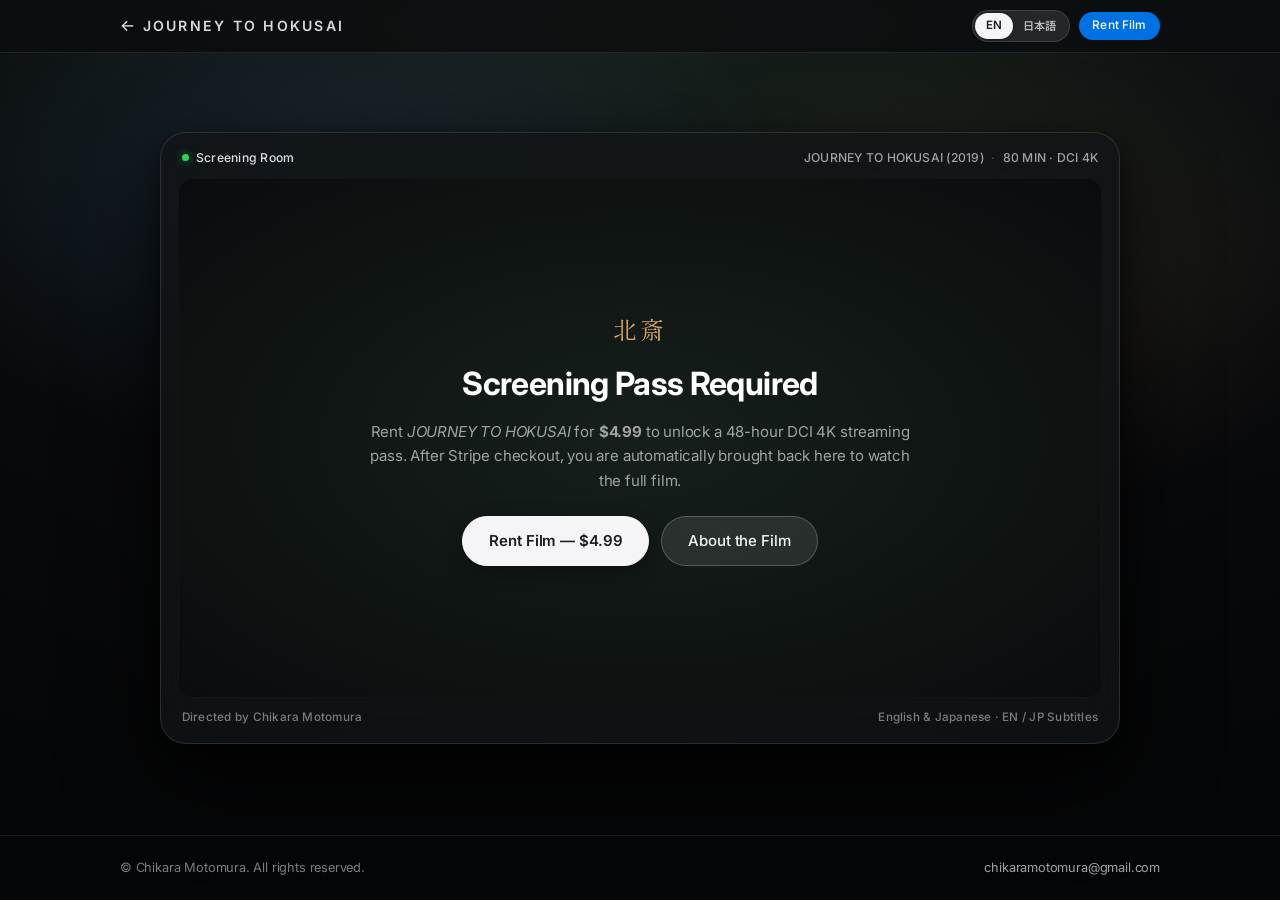
<file: watch.html>
<!doctype html>
<html lang="en">
<head>
  <meta charset="utf-8">
  <meta name="viewport" content="width=device-width, initial-scale=1, viewport-fit=cover">
  <meta name="robots" content="noindex, nofollow">
  <title>Screening Room — JOURNEY TO HOKUSAI</title>
  <link rel="icon" type="image/svg+xml" href="assets/favicon.svg">
  <meta name="theme-color" content="#090a0b">

  <link rel="preconnect" href="https://fonts.googleapis.com">
  <link rel="preconnect" href="https://fonts.gstatic.com" crossorigin>
  <link href="https://fonts.googleapis.com/css2?family=Inter:wght@300;400;500;600;700&family=Noto+Sans+JP:wght@400;500;600;700&family=Shippori+Mincho:wght@400;500;600&display=swap" rel="stylesheet">

  <link rel="stylesheet" href="styles.css?v=20261127g">
</head>
<body class="watch-room" id="watch-player-root">
  <a class="skip-link" href="#watch-screen" data-i18n="watchRoom.skip">Skip to player</a>

  <!-- Frosted Glass Screening Room Bar -->
  <nav class="site-nav" aria-label="Screening room navigation">
    <div class="site-nav-inner">
      <a class="site-nav-brand" href="./" data-i18n-aria="watchRoom.backAria">
        <span aria-hidden="true">&larr;</span>
        <span class="brand-roman">Journey to Hokusai</span>
      </a>

      <div class="site-nav-controls">
        <div class="lang-switch" role="group" aria-label="Language">
          <button type="button" class="lang-btn is-active" data-set-lang="en" aria-pressed="true" lang="en">EN</button>
          <button type="button" class="lang-btn" data-set-lang="ja" aria-pressed="false" lang="ja">日本語</button>
        </div>
        <a class="nav-watch-pill" href="./#watch" id="watch-nav-upgrade" data-i18n="watchRoom.options">Rent Film</a>
      </div>
    </div>
  </nav>

  <main class="watch-main" id="watch-screen">
    <div class="hero-ambient" aria-hidden="true"></div>

    <div class="watch-stage">
      <div class="cinema-frame" role="region" aria-label="JOURNEY TO HOKUSAI full film player" data-i18n-aria="watchRoom.vfAria">
        <div class="cinema-bar cinema-bar--top">
          <div class="cinema-meta">
            <span class="cinema-live-dot" aria-hidden="true"></span>
            <span id="watch-hud-mode" data-i18n="watchRoom.modeDefault">Screening Room</span>
          </div>
          <div class="cinema-meta cinema-meta--dim">
            <span class="watch-hide-xs">JOURNEY TO HOKUSAI (2019)</span>
            <span class="cinema-sep watch-hide-xs" aria-hidden="true">&middot;</span>
            <span>80 MIN &middot; DCI 4K</span>
          </div>
        </div>

        <div class="cinema-screen" id="watch-cinema-screen">
          <video
            id="film-video"
            controls
            playsinline
            preload="metadata"
            controlslist="nodownload"
            poster="assets/trailer-poster.jpg"
            hidden
          ></video>

          <div class="watch-gate-message" id="watch-gate">
            <span class="watch-gate-seal" lang="ja" aria-hidden="true">北斎</span>
            <h1 class="watch-gate-title" id="watch-gate-title" data-i18n="watchRoom.gateTitle">Screening Pass Required</h1>
            <p class="watch-gate-copy" id="watch-gate-copy" data-i18n-html="watchRoom.gateCopy">
              Rent <em>JOURNEY TO HOKUSAI</em> for <strong>$4.99</strong> to unlock a 48-hour DCI 4K streaming pass. After Stripe checkout, you are automatically brought back here to watch the full film.
            </p>
            <div class="watch-gate-actions">
              <a class="btn btn--hero-primary" id="watch-gate-rent" href="./#watch" rel="noopener" data-i18n="watchRoom.gateRentCta">Rent Film — $4.99</a>
              <a class="btn btn--hero-secondary" href="./" data-i18n="watchRoom.backHome">About the Film</a>
            </div>
          </div>
        </div>

        <div class="cinema-bar cinema-bar--bottom" aria-hidden="true">
          <span data-i18n="watchRoom.hudDir">Directed by Chikara Motomura</span>
          <span data-i18n="watchRoom.hudAudio">English &amp; Japanese · EN / JP Subtitles</span>
        </div>
      </div>

      <!-- Post-purchase rental status bar -->
      <div class="watch-controls-bar" id="watch-controls-bar" hidden>
        <div class="sub-toggle" id="film-edition-toggle" role="group" aria-label="Film subtitle edition" data-i18n-aria="watchRoom.subGroupAria" hidden>
          <button type="button" class="sub-btn is-active" data-film-ver="en" aria-pressed="true" data-i18n="trailer.subEn">EN Subtitles</button>
          <button type="button" class="sub-btn" data-film-ver="ja" aria-pressed="false" data-i18n="trailer.subJa">日本語字幕</button>
        </div>
        <p class="watch-expiry" id="watch-expiry"></p>
      </div>
    </div>
  </main>

  <footer class="watch-footer" aria-label="Footer">
    <div class="watch-footer-inner">
      <span data-i18n="footer.rights">&copy; Chikara Motomura. All rights reserved.</span>
      <a href="mailto:chikaramotomura@gmail.com" data-site-email="text">chikaramotomura@gmail.com</a>
    </div>
  </footer>

  <script src="config.js?v=20261127g"></script>
  <script src="site.js?v=20261127g"></script>
</body>
</html>
</file>
<file: styles.css>
/* ==========================================================================
   JOURNEY TO HOKUSAI
   Apple Modern Design System · Responsive · Accessible · Bilingual (EN / 日本語)
   ========================================================================== */

:root {
  /* Apple Modern Palette + Hokusai Indigo Accents */
  --cinema-bg: #08090a;
  --cinema-elevated: #121416;
  --cinema-glass: rgba(22, 24, 27, 0.72);
  --cinema-border: rgba(255, 255, 255, 0.12);
  --cinema-border-strong: rgba(255, 255, 255, 0.22);

  --canvas: #f5f5f7;
  --surface: #ffffff;
  --surface-subtle: #fbfbfd;

  --ink: #1d1d1f;
  --ink-secondary: #515154;
  --ink-muted: #6e6e73;
  --ink-soft: #86868b;

  --hero-text: #f5f5f7;
  --hero-muted: #a1a1a6;
  --hero-dim: #7c7c82;

  --kyoto-pine: #1f3a5f; /* Hokusai Prussian blue (bero-ai) */
  --kyoto-pine-light: #2f5a8a;
  --kyoto-sage-tint: rgba(31, 58, 95, 0.08);
  --kyoto-lantern: #d4a564;

  --apple-blue: #0071e3;
  --apple-blue-hover: #0077ed;

  --hairline: rgba(0, 0, 0, 0.08);
  --hairline-strong: rgba(0, 0, 0, 0.14);

  --shadow-card: 0 10px 34px rgba(0, 0, 0, 0.045), 0 1px 3px rgba(0, 0, 0, 0.03);
  --shadow-card-hover: 0 20px 48px rgba(0, 0, 0, 0.085), 0 2px 6px rgba(0, 0, 0, 0.04);
  --shadow-cinema: 0 34px 90px rgba(0, 0, 0, 0.72), 0 8px 24px rgba(0, 0, 0, 0.45);

  --radius-xl: 26px;
  --radius-lg: 20px;
  --radius-md: 14px;
  --radius-pill: 980px;

  --font-sans: -apple-system, BlinkMacSystemFont, "SF Pro Display", "SF Pro Text", "Inter", "Hiragino Kaku Gothic ProN", "Noto Sans JP", "Helvetica Neue", Arial, sans-serif;
  --font-ja-sans: "Hiragino Kaku Gothic ProN", "Noto Sans JP", "Yu Gothic", -apple-system, BlinkMacSystemFont, sans-serif;
  --font-mincho: "Shippori Mincho", "Hiragino Mincho ProN", "Yu Mincho", Georgia, serif;

  --max-wide: 1080px;
  --max-reading: 820px;
}

*,
*::before,
*::after {
  box-sizing: border-box;
}

html {
  font-size: 16px;
  scroll-behavior: smooth;
  -webkit-text-size-adjust: 100%;
  background-color: var(--canvas);
  color: var(--ink);
}

@media (prefers-reduced-motion: reduce) {
  html {
    scroll-behavior: auto;
  }
  *,
  *::before,
  *::after {
    animation-duration: 0.001ms !important;
    animation-iteration-count: 1 !important;
    transition-duration: 0.001ms !important;
  }
}

body {
  margin: 0;
  font-family: var(--font-sans);
  font-weight: 400;
  line-height: 1.62;
  letter-spacing: -0.011em;
  color: var(--ink);
  background-color: var(--canvas);
  overflow-x: clip;
  text-rendering: optimizeLegibility;
  -webkit-font-smoothing: antialiased;
  -moz-osx-font-smoothing: grayscale;
}

html[lang="ja"] body {
  font-family: var(--font-ja-sans);
  line-height: 1.82;
  letter-spacing: 0.01em;
}

img,
iframe,
video {
  display: block;
  max-width: 100%;
}

[hidden] {
  display: none !important;
}

a {
  color: inherit;
  text-underline-offset: 0.2em;
  text-decoration-thickness: 1px;
}

.nowrap {
  white-space: nowrap;
}

.sr-only {
  position: absolute;
  width: 1px;
  height: 1px;
  padding: 0;
  margin: -1px;
  overflow: hidden;
  clip: rect(0, 0, 0, 0);
  white-space: nowrap;
  border: 0;
}

/* Focus rings */
:focus-visible {
  outline: 2px solid var(--apple-blue);
  outline-offset: 3px;
}

.site-nav :focus-visible,
.hero :focus-visible,
.watch-room :focus-visible,
.lightbox :focus-visible {
  outline: 2px solid #ffffff;
  outline-offset: 3px;
}

/* Skip link */
.skip-link {
  position: absolute;
  top: -120px;
  left: 1rem;
  z-index: 1000;
  padding: 0.6rem 1.15rem;
  background: var(--surface);
  color: var(--ink);
  border-radius: var(--radius-pill);
  font-weight: 600;
  font-size: 0.88rem;
  text-decoration: none;
  box-shadow: 0 8px 24px rgba(0, 0, 0, 0.28);
}

.skip-link:focus {
  top: 0.75rem;
}

/* ==========================================================================
   GLOBAL FROSTED-GLASS APPLE NAVIGATION BAR
   ========================================================================== */

.site-nav {
  position: sticky;
  top: 0;
  z-index: 200;
  background-color: rgba(12, 13, 15, 0.78);
  backdrop-filter: saturate(180%) blur(22px);
  -webkit-backdrop-filter: saturate(180%) blur(22px);
  border-bottom: 1px solid rgba(255, 255, 255, 0.09);
  color: var(--hero-text);
}

.site-nav-inner {
  position: relative;
  max-width: var(--max-wide);
  margin: 0 auto;
  min-height: 52px;
  padding: 0.4rem 1.25rem;
  display: flex;
  align-items: center;
  justify-content: space-between;
  gap: 0.85rem;
}

.site-nav-brand {
  display: inline-flex;
  align-items: baseline;
  gap: 0.48rem;
  text-decoration: none;
  color: var(--hero-text);
  white-space: nowrap;
}

.brand-kanji {
  font-family: var(--font-mincho);
  font-weight: 600;
  font-size: 1.04rem;
  letter-spacing: 0.06em;
  color: #ffffff;
}

.brand-roman {
  font-family: var(--font-sans);
  font-weight: 600;
  font-size: 0.88rem;
  letter-spacing: 0.16em;
  text-transform: uppercase;
  color: rgba(245, 245, 247, 0.88);
}

.site-nav-links {
  display: none;
}

/* Desktop inline links */
@media (min-width: 920px) {
  .site-nav-links {
    display: flex;
    align-items: center;
    gap: 1.45rem;
  }

  .site-nav-links a {
    font-size: 0.78rem;
    font-weight: 400;
    letter-spacing: 0.01em;
    color: rgba(245, 245, 247, 0.76);
    text-decoration: none;
    transition: color 160ms ease;
    white-space: nowrap;
  }

  .site-nav-links a:hover {
    color: #ffffff;
  }

  .menu-toggle {
    display: none !important;
  }
}

/* Mobile glass dropdown */
@media (max-width: 919px) {
  .site-nav.is-open .site-nav-links {
    position: absolute;
    top: 100%;
    left: 0;
    right: 0;
    display: flex;
    flex-direction: column;
    padding: 0.65rem 1.35rem 1.15rem;
    background: rgba(14, 15, 18, 0.96);
    backdrop-filter: saturate(180%) blur(24px);
    -webkit-backdrop-filter: saturate(180%) blur(24px);
    border-bottom: 1px solid rgba(255, 255, 255, 0.14);
    box-shadow: 0 20px 44px rgba(0, 0, 0, 0.5);
  }

  .site-nav-links a {
    padding: 0.72rem 0;
    font-size: 0.92rem;
    font-weight: 500;
    color: rgba(245, 245, 247, 0.86);
    text-decoration: none;
    border-bottom: 1px solid rgba(255, 255, 255, 0.07);
  }

  .site-nav-links a:last-child {
    border-bottom: 0;
  }
}

.site-nav-controls {
  display: flex;
  align-items: center;
  gap: 0.55rem;
}

/* Apple Segmented Language Pill Switcher */
.lang-switch {
  display: inline-flex;
  align-items: center;
  padding: 2px;
  border-radius: var(--radius-pill);
  background: rgba(255, 255, 255, 0.1);
  border: 1px solid rgba(255, 255, 255, 0.12);
}

.lang-btn {
  appearance: none;
  border: 0;
  background: transparent;
  color: rgba(245, 245, 247, 0.72);
  font-family: var(--font-sans);
  font-weight: 600;
  font-size: 0.72rem;
  letter-spacing: 0.04em;
  line-height: 1;
  min-height: 26px;
  padding: 0.28rem 0.65rem;
  border-radius: var(--radius-pill);
  cursor: pointer;
  transition: background-color 160ms ease, color 160ms ease, box-shadow 160ms ease;
}

.lang-btn[lang="ja"] {
  font-family: var(--font-ja-sans);
  font-size: 0.7rem;
  letter-spacing: 0.01em;
}

.lang-btn:hover:not(.is-active) {
  color: #ffffff;
}

.lang-btn.is-active {
  background: #f5f5f7;
  color: #1d1d1f;
  box-shadow: 0 1px 4px rgba(0, 0, 0, 0.28);
}

.nav-watch-pill {
  display: none;
  align-items: center;
  justify-content: center;
  min-height: 28px;
  padding: 0.28rem 0.85rem;
  border-radius: var(--radius-pill);
  background: var(--apple-blue);
  color: #ffffff;
  font-size: 0.74rem;
  font-weight: 500;
  letter-spacing: 0.01em;
  text-decoration: none;
  white-space: nowrap;
  transition: background-color 150ms ease, transform 150ms ease;
}

.nav-watch-pill:hover {
  background: var(--apple-blue-hover);
}

@media (min-width: 560px) {
  .nav-watch-pill {
    display: inline-flex;
  }
}

.menu-toggle {
  appearance: none;
  background: rgba(255, 255, 255, 0.1);
  color: #f5f5f7;
  border: 1px solid rgba(255, 255, 255, 0.14);
  border-radius: var(--radius-pill);
  font-family: inherit;
  font-weight: 500;
  font-size: 0.75rem;
  min-height: 30px;
  padding: 0.28rem 0.78rem;
  cursor: pointer;
  transition: background-color 150ms ease;
}

.menu-toggle:hover {
  background: rgba(255, 255, 255, 0.18);
}

/* ==========================================================================
   1. APPLE TV+ DARK CINEMA HERO & TRAILER STAGE
   ========================================================================== */

.hero {
  position: relative;
  background: radial-gradient(120% 90% at 50% 0%, #17211c 0%, #0b0d0e 52%, #070809 100%);
  color: var(--hero-text);
  padding: 3.4rem 1.25rem 4.5rem;
  overflow: hidden;
  isolation: isolate;
}

.hero-ambient {
  position: absolute;
  inset: 0;
  z-index: -1;
  pointer-events: none;
  background:
    radial-gradient(640px 380px at 26% 18%, rgba(47, 90, 138, 0.22), transparent 70%),
    radial-gradient(560px 340px at 76% 28%, rgba(212, 165, 100, 0.11), transparent 72%);
}

.hero-inner {
  max-width: var(--max-wide);
  margin: 0 auto;
}

.hero-header {
  max-width: 780px;
  margin: 0 auto 2.6rem;
  text-align: center;
}

.laurel-pill {
  display: inline-flex;
  align-items: center;
  gap: 0.5rem;
  padding: 0.36rem 0.95rem;
  margin-bottom: 1.4rem;
  border-radius: var(--radius-pill);
  background: rgba(255, 255, 255, 0.07);
  border: 1px solid rgba(255, 255, 255, 0.14);
  font-size: 0.74rem;
  font-weight: 500;
  letter-spacing: 0.06em;
  text-transform: uppercase;
  color: rgba(245, 245, 247, 0.88);
}

html[lang="ja"] .laurel-pill {
  letter-spacing: 0.04em;
  font-size: 0.73rem;
}

.laurel-dot {
  width: 6px;
  height: 6px;
  border-radius: 50%;
  background: var(--kyoto-lantern);
  box-shadow: 0 0 10px rgba(212, 165, 100, 0.75);
}

.hero-title {
  margin: 0;
  display: flex;
  flex-wrap: wrap;
  align-items: baseline;
  justify-content: center;
  gap: 0.32em 0.45em;
  line-height: 1.04;
}

.hero-title-kanji {
  font-family: var(--font-mincho);
  font-weight: 500;
  font-size: clamp(2.55rem, 6.6vw, 4.35rem);
  letter-spacing: 0.06em;
  color: #ffffff;
}

.hero-title-roman {
  font-family: var(--font-sans);
  font-weight: 300;
  font-size: clamp(2.55rem, 6.8vw, 4.5rem);
  letter-spacing: 0.12em;
  text-transform: uppercase;
  color: #ffffff;
}

.hero-subtitle {
  margin: 0.65rem 0 0;
  font-family: var(--font-sans);
  font-weight: 300;
  font-style: italic;
  font-size: clamp(1.05rem, 2.3vw, 1.38rem);
  letter-spacing: 0.08em;
  text-transform: uppercase;
  color: rgba(245, 245, 247, 0.86);
}

html[lang="ja"] .hero-subtitle {
  font-family: var(--font-mincho);
  font-style: normal;
  font-weight: 500;
  letter-spacing: 0.14em;
  font-size: clamp(1rem, 2.1vw, 1.26rem);
}

.hero-byline {
  margin: 0.95rem 0 0.35rem;
  font-size: 1.02rem;
  font-weight: 400;
  color: rgba(245, 245, 247, 0.9);
}

.hero-facts {
  margin: 0;
  font-size: 0.82rem;
  font-weight: 400;
  letter-spacing: 0.03em;
  color: var(--hero-muted);
}

.hero-actions {
  margin-top: 1.75rem;
  display: flex;
  flex-wrap: wrap;
  align-items: center;
  justify-content: center;
  gap: 0.75rem;
}

/* ==========================================================================
   APPLE MODERN PILL & CARD BUTTONS
   ========================================================================== */

.btn {
  display: inline-flex;
  align-items: center;
  justify-content: center;
  gap: 0.45rem;
  min-height: 46px;
  padding: 0.72rem 1.6rem;
  border-radius: var(--radius-pill);
  font-family: inherit;
  font-weight: 500;
  font-size: 0.94rem;
  letter-spacing: -0.005em;
  text-align: center;
  text-decoration: none;
  border: 1px solid transparent;
  cursor: pointer;
  transition:
    background-color 180ms cubic-bezier(0.25, 0.1, 0.25, 1),
    color 180ms cubic-bezier(0.25, 0.1, 0.25, 1),
    border-color 180ms ease,
    transform 180ms ease,
    box-shadow 180ms ease;
}

.btn:active:not(:disabled):not(.is-disabled) {
  transform: scale(0.985);
}

.btn--hero-primary {
  background: #f5f5f7;
  color: #1d1d1f;
  border-color: #f5f5f7;
  font-weight: 600;
  box-shadow: 0 6px 20px rgba(0, 0, 0, 0.28);
}

.btn--hero-primary:hover {
  background: #ffffff;
  border-color: #ffffff;
  box-shadow: 0 10px 28px rgba(255, 255, 255, 0.14);
}

.btn--hero-secondary {
  background: rgba(255, 255, 255, 0.1);
  color: #f5f5f7;
  border-color: rgba(255, 255, 255, 0.22);
  backdrop-filter: blur(12px);
  -webkit-backdrop-filter: blur(12px);
}

.btn--hero-secondary:hover {
  background: rgba(255, 255, 255, 0.18);
  border-color: rgba(255, 255, 255, 0.38);
}

.btn--ticket {
  width: 100%;
  background: var(--ink);
  color: #ffffff;
  border-color: var(--ink);
  font-weight: 600;
  min-height: 50px;
}

.btn--ticket:hover:not(:disabled):not([aria-disabled="true"]) {
  background: #000000;
  box-shadow: 0 8px 22px rgba(0, 0, 0, 0.18);
}

.btn--ticket-featured {
  width: 100%;
  background: #ffffff;
  color: #1d1d1f;
  border-color: #ffffff;
  font-weight: 600;
  min-height: 50px;
}

.btn--ticket-featured:hover:not(:disabled):not([aria-disabled="true"]) {
  background: #f5f5f7;
  box-shadow: 0 8px 24px rgba(0, 0, 0, 0.3);
}

/* Clean Apple Ready-for-Stripe Disabled State */
.btn:disabled,
.btn[aria-disabled="true"],
.btn.is-disabled {
  cursor: not-allowed;
  pointer-events: none;
  box-shadow: none;
}

.ticket-card:not(.ticket-card--featured) .btn.is-disabled {
  background: #ebebf0;
  color: #6e6e73;
  border-color: rgba(0, 0, 0, 0.06);
}

.ticket-card--featured .btn.is-disabled {
  background: rgba(255, 255, 255, 0.14);
  color: rgba(245, 245, 247, 0.72);
  border-color: rgba(255, 255, 255, 0.14);
}

/* ==========================================================================
   APPLE CINEMA TRAILER PLAYER FRAME
   ========================================================================== */

.trailer-stage {
  max-width: 960px;
  margin: 0 auto;
  scroll-margin-top: 68px;
}

.cinema-frame {
  position: relative;
  border-radius: var(--radius-xl);
  background: rgba(18, 20, 22, 0.82);
  border: 1px solid var(--cinema-border);
  padding: 0.75rem;
  box-shadow: var(--shadow-cinema);
  backdrop-filter: blur(20px);
  -webkit-backdrop-filter: blur(20px);
}

@media (min-width: 680px) {
  .cinema-frame {
    padding: 0.95rem 1.05rem;
  }
}

.cinema-bar {
  display: flex;
  flex-wrap: wrap;
  align-items: center;
  justify-content: space-between;
  gap: 0.55rem;
  padding: 0 0.25rem;
  font-size: 0.76rem;
  font-weight: 500;
  letter-spacing: 0.02em;
  color: var(--hero-muted);
}

.cinema-bar--top {
  margin-bottom: 0.65rem;
}

.cinema-bar--bottom {
  margin-top: 0.65rem;
  font-size: 0.73rem;
  color: var(--hero-dim);
}

.cinema-meta {
  display: inline-flex;
  align-items: center;
  gap: 0.45rem;
  color: rgba(245, 245, 247, 0.9);
}

.cinema-meta--dim {
  color: var(--hero-muted);
}

.cinema-live-dot {
  width: 7px;
  height: 7px;
  border-radius: 50%;
  background: #30d158;
  box-shadow: 0 0 8px rgba(48, 209, 88, 0.6);
}

.cinema-sep {
  opacity: 0.45;
}

/* Subtitle Version Segmented Pill */
.sub-toggle {
  display: inline-flex;
  align-items: center;
  padding: 2px;
  border-radius: var(--radius-pill);
  background: rgba(255, 255, 255, 0.08);
  border: 1px solid rgba(255, 255, 255, 0.12);
}

.sub-btn {
  appearance: none;
  border: 0;
  background: transparent;
  color: rgba(245, 245, 247, 0.68);
  font-family: inherit;
  font-size: 0.71rem;
  font-weight: 500;
  padding: 0.26rem 0.68rem;
  border-radius: var(--radius-pill);
  cursor: pointer;
  transition: background-color 150ms ease, color 150ms ease;
}

.sub-btn:hover:not(.is-active) {
  color: #ffffff;
}

.sub-btn.is-active {
  background: rgba(255, 255, 255, 0.2);
  color: #ffffff;
  font-weight: 600;
}

.cinema-screen {
  position: relative;
  width: 100%;
  aspect-ratio: 16 / 9;
  border-radius: 16px;
  background: #000000;
  overflow: hidden;
  border: 1px solid rgba(255, 255, 255, 0.08);
}

.cinema-screen video,
.cinema-screen iframe {
  position: absolute;
  inset: 0;
  width: 100%;
  height: 100%;
  border: 0;
  background: #000000;
  object-fit: contain;
}

.cinema-play-overlay {
  position: absolute;
  inset: 0;
  z-index: 2;
  width: 100%;
  height: 100%;
  appearance: none;
  border: 0;
  padding: 0;
  background: linear-gradient(180deg, rgba(0, 0, 0, 0.08) 0%, rgba(0, 0, 0, 0.38) 100%);
  display: flex;
  align-items: center;
  justify-content: center;
  cursor: pointer;
  transition: background-color 200ms ease;
}

.cinema-play-overlay[hidden] {
  display: none !important;
}

.cinema-play-pill {
  display: inline-flex;
  align-items: center;
  gap: 0.65rem;
  padding: 0.85rem 1.65rem;
  border-radius: var(--radius-pill);
  background: rgba(24, 25, 28, 0.72);
  backdrop-filter: saturate(180%) blur(24px);
  -webkit-backdrop-filter: saturate(180%) blur(24px);
  border: 1px solid rgba(255, 255, 255, 0.28);
  color: #ffffff;
  font-family: inherit;
  font-weight: 600;
  font-size: 0.95rem;
  letter-spacing: 0.01em;
  box-shadow: 0 14px 38px rgba(0, 0, 0, 0.48);
  transition: transform 200ms cubic-bezier(0.25, 0.1, 0.25, 1), background-color 200ms ease;
}

.cinema-play-overlay:hover .cinema-play-pill {
  transform: scale(1.04);
  background: rgba(255, 255, 255, 0.94);
  color: #1d1d1f;
}

.cinema-play-icon {
  width: 0;
  height: 0;
  border-style: solid;
  border-width: 6px 0 6px 11px;
  border-color: transparent transparent transparent currentColor;
  margin-left: 2px;
}

/* ==========================================================================
   MAIN APPLE EDITORIAL LAYOUT & SECTION HEADERS
   ========================================================================== */

.page-main {
  max-width: var(--max-wide);
  margin: 0 auto;
  padding: 0 1.25rem 2rem;
}

.section {
  padding: 4.75rem 0;
  border-bottom: 1px solid var(--hairline);
  scroll-margin-top: 58px;
}

.section:last-of-type {
  border-bottom: 0;
}

.section-intro {
  max-width: 700px;
  margin-bottom: 2.4rem;
}

.section-eyebrow {
  margin: 0 0 0.5rem;
  font-size: 0.78rem;
  font-weight: 600;
  letter-spacing: 0.08em;
  text-transform: uppercase;
  color: var(--kyoto-pine);
}

.section-title {
  margin: 0;
  font-weight: 700;
  font-size: clamp(1.95rem, 4.2vw, 2.85rem);
  line-height: 1.1;
  letter-spacing: -0.028em;
  color: var(--ink);
  text-wrap: balance;
}

html[lang="ja"] .section-title {
  font-size: clamp(1.65rem, 3.6vw, 2.35rem);
  line-height: 1.28;
  letter-spacing: -0.01em;
}

.section-lead {
  margin: 0.85rem 0 0;
  font-size: 1.1rem;
  line-height: 1.55;
  color: var(--ink-muted);
  text-wrap: pretty;
}

/* ==========================================================================
   2. WATCH — RENT FILM ($4.99) APPLE BENTO PASS
   ========================================================================== */

.tickets-grid {
  display: grid;
  grid-template-columns: 1fr;
  gap: 1.35rem;
}

@media (min-width: 760px) {
  .tickets-grid:not(.tickets-grid--single) {
    grid-template-columns: repeat(2, minmax(0, 1fr));
    gap: 1.6rem;
  }
}

.ticket-card {
  display: flex;
  flex-direction: column;
  justify-content: space-between;
  padding: 2rem 1.85rem;
  border-radius: var(--radius-xl);
  background: var(--surface);
  border: 1px solid var(--hairline);
  box-shadow: var(--shadow-card);
  transition: transform 220ms ease, box-shadow 220ms ease;
}

.ticket-card:hover {
  transform: translateY(-2px);
  box-shadow: var(--shadow-card-hover);
}

/* Featured Cinema Rental Pass (Dark Obsidian + Kyoto Pine Glow) */
.ticket-card--featured {
  background: linear-gradient(160deg, #17211c 0%, #101214 55%, #0c0d0f 100%);
  color: #f5f5f7;
  border-color: rgba(255, 255, 255, 0.12);
  box-shadow: 0 20px 50px rgba(0, 0, 0, 0.18);
}

.ticket-card--featured:hover {
  box-shadow: 0 26px 60px rgba(0, 0, 0, 0.24);
}

@media (min-width: 820px) {
  .ticket-card--single {
    display: grid;
    grid-template-columns: minmax(0, 1.55fr) minmax(260px, 0.85fr);
    gap: 2.5rem;
    align-items: center;
    padding: 2.35rem 2.5rem;
  }

  .ticket-card--single .ticket-features {
    display: grid;
    grid-template-columns: repeat(2, minmax(0, 1fr));
    gap: 0.75rem 1.4rem;
    margin-bottom: 0;
  }

  .ticket-card--single .ticket-action {
    margin-top: 0;
    padding-left: 2.35rem;
    border-left: 1px solid rgba(255, 255, 255, 0.12);
  }
}

.ticket-badge-row {
  margin-bottom: 1rem;
}

.ticket-pill {
  display: inline-flex;
  align-items: center;
  padding: 0.28rem 0.78rem;
  border-radius: var(--radius-pill);
  font-size: 0.73rem;
  font-weight: 600;
  letter-spacing: 0.04em;
  text-transform: uppercase;
  background: var(--kyoto-sage-tint);
  color: var(--kyoto-pine);
}

.ticket-pill--accent {
  background: rgba(212, 165, 100, 0.16);
  color: #ebd0a7;
  border: 1px solid rgba(212, 165, 100, 0.28);
}

.ticket-top {
  display: flex;
  align-items: baseline;
  justify-content: space-between;
  gap: 1rem;
  padding-bottom: 1.1rem;
  margin-bottom: 1.1rem;
  border-bottom: 1px solid var(--hairline);
}

.ticket-card--featured .ticket-top {
  border-bottom-color: rgba(255, 255, 255, 0.12);
}

.ticket-label {
  margin: 0;
  font-size: 1.45rem;
  font-weight: 700;
  letter-spacing: -0.02em;
}

html[lang="ja"] .ticket-label {
  font-size: 1.22rem;
  letter-spacing: 0;
}

.ticket-price {
  font-size: 2.1rem;
  font-weight: 700;
  letter-spacing: -0.03em;
  line-height: 1;
  white-space: nowrap;
}

.ticket-terms {
  margin: 0 0 1.25rem;
  font-size: 0.95rem;
  line-height: 1.58;
  color: var(--ink-secondary);
}

.ticket-card--featured .ticket-terms {
  color: rgba(245, 245, 247, 0.8);
}

.ticket-features {
  list-style: none;
  padding: 0;
  margin: 0 0 1.85rem;
  display: flex;
  flex-direction: column;
  gap: 0.65rem;
}

.ticket-features li {
  position: relative;
  padding-left: 1.55rem;
  font-size: 0.89rem;
  line-height: 1.48;
  color: var(--ink-secondary);
}

.ticket-card--featured .ticket-features li {
  color: rgba(245, 245, 247, 0.86);
}

.ticket-features li::before {
  content: "✓";
  position: absolute;
  left: 0;
  top: 0.02em;
  font-weight: 700;
  font-size: 0.85rem;
  color: var(--kyoto-pine);
}

.ticket-card--featured .ticket-features li::before {
  color: var(--kyoto-lantern);
}

.ticket-action {
  margin-top: auto;
}

.ticket-status {
  margin: 0.65rem 0 0;
  text-align: center;
  font-size: 0.79rem;
  font-weight: 500;
  color: var(--ink-muted);
}

.ticket-card--featured .ticket-status {
  color: rgba(245, 245, 247, 0.62);
}

.checkout-trust-bar {
  margin-top: 1.45rem;
  padding: 1rem 1.35rem;
  border-radius: var(--radius-lg);
  background: rgba(255, 255, 255, 0.66);
  border: 1px solid var(--hairline);
  display: flex;
  flex-wrap: wrap;
  align-items: center;
  justify-content: space-between;
  gap: 0.75rem 1.5rem;
  font-size: 0.83rem;
  color: var(--ink-muted);
}

.trust-item {
  display: inline-flex;
  align-items: center;
  gap: 0.5rem;
}

.trust-icon {
  width: 17px;
  height: 17px;
  flex-shrink: 0;
  color: var(--kyoto-pine);
}

.screening-room-link {
  font-weight: 500;
  color: var(--apple-blue);
  text-decoration: none;
}

.screening-room-link:hover {
  text-decoration: underline;
}

/* ==========================================================================
   3. THE FILM — EPIGRAPH, SYNOPSIS, PILLARS & POSTER SHOWCASE
   ========================================================================== */

.kyoto-epigraph {
  margin: 0 0 2.2rem;
  padding: 1.85rem 2rem;
  border-radius: var(--radius-xl);
  background: linear-gradient(135deg, #24382d 0%, #18261f 100%);
  color: #f5f5f7;
  box-shadow: var(--shadow-card);
}

.kyoto-epigraph p {
  margin: 0;
  font-family: var(--font-mincho);
  font-size: clamp(1.04rem, 1.9vw, 1.22rem);
  line-height: 1.85;
  color: rgba(245, 245, 247, 0.95);
}

.logline {
  max-width: var(--max-reading);
  margin: 0 0 1.4rem;
  font-size: clamp(1.2rem, 2.2vw, 1.42rem);
  font-weight: 600;
  line-height: 1.48;
  letter-spacing: -0.016em;
  color: var(--ink);
  text-wrap: pretty;
}

html[lang="ja"] .logline {
  font-size: clamp(1.08rem, 1.9vw, 1.25rem);
  line-height: 1.75;
  letter-spacing: 0;
}

.prose {
  max-width: var(--max-reading);
  font-size: 1.03rem;
  color: var(--ink-secondary);
}

.prose p {
  margin: 0 0 1.15rem;
}

.prose p:last-child {
  margin-bottom: 0;
}

/* Three Bento Pillars */
.pillars-grid {
  margin-top: 2.5rem;
  display: grid;
  grid-template-columns: 1fr;
  gap: 1.15rem;
}

@media (min-width: 780px) {
  .pillars-grid {
    grid-template-columns: repeat(3, minmax(0, 1fr));
  }
}

.pillar-card {
  padding: 1.75rem 1.6rem;
  border-radius: var(--radius-xl);
  background: var(--surface);
  border: 1px solid var(--hairline);
  box-shadow: var(--shadow-card);
}

.pillar-kanji {
  display: inline-block;
  margin-bottom: 0.65rem;
  font-family: var(--font-mincho);
  font-size: 1.55rem;
  font-weight: 600;
  color: var(--kyoto-pine);
}

.pillar-title {
  margin: 0 0 0.5rem;
  font-size: 1.15rem;
  font-weight: 700;
  letter-spacing: -0.015em;
  color: var(--ink);
}

.pillar-copy {
  margin: 0;
  font-size: 0.92rem;
  line-height: 1.6;
  color: var(--ink-muted);
}

/* Poster + Technical Specs Split Bento */
.poster-showcase {
  margin-top: 2.5rem;
  display: grid;
  grid-template-columns: 1fr;
  gap: 1.5rem;
  align-items: stretch;
}

@media (min-width: 820px) {
  .poster-showcase {
    grid-template-columns: 330px minmax(0, 1fr);
  }
}

.poster-card {
  margin: 0;
  padding: 0.85rem;
  border-radius: var(--radius-xl);
  background: var(--surface);
  border: 1px solid var(--hairline);
  box-shadow: var(--shadow-card);
  display: flex;
  align-items: center;
  justify-content: center;
}

.poster-card img {
  width: 100%;
  height: auto;
  border-radius: 14px;
  aspect-ratio: 2 / 3;
  object-fit: cover;
}

.specs-card {
  padding: 2.1rem 2rem;
  border-radius: var(--radius-xl);
  background: var(--surface);
  border: 1px solid var(--hairline);
  box-shadow: var(--shadow-card);
  display: flex;
  flex-direction: column;
  justify-content: center;
}

.specs-eyebrow {
  margin: 0 0 0.35rem;
  font-size: 0.75rem;
  font-weight: 600;
  letter-spacing: 0.08em;
  text-transform: uppercase;
  color: var(--ink-soft);
}

.specs-heading {
  margin: 0 0 1.5rem;
  font-size: clamp(1.35rem, 2.4vw, 1.7rem);
  font-weight: 700;
  letter-spacing: -0.02em;
  color: var(--ink);
}

.specs-grid {
  margin: 0;
  display: grid;
  grid-template-columns: 1fr;
  gap: 1rem 1.75rem;
}

@media (min-width: 560px) {
  .specs-grid {
    grid-template-columns: repeat(2, minmax(0, 1fr));
  }
}

.spec-item {
  padding-top: 0.85rem;
  border-top: 1px solid var(--hairline);
}

.spec-item dt {
  font-size: 0.76rem;
  font-weight: 600;
  text-transform: uppercase;
  letter-spacing: 0.05em;
  color: var(--ink-soft);
  margin-bottom: 0.22rem;
}

.spec-item dd {
  margin: 0;
  font-size: 0.93rem;
  font-weight: 500;
  color: var(--ink);
  line-height: 1.45;
}

/* ==========================================================================
   4. FILM STILLS — APPLE BENTO GALLERY + FULLSCREEN LIGHTBOX
   ========================================================================== */

.stills-bento {
  display: grid;
  grid-template-columns: 1fr;
  gap: 1.25rem;
}

@media (min-width: 720px) {
  .stills-bento {
    grid-template-columns: repeat(2, minmax(0, 1fr));
  }

  .still-card--wide {
    grid-column: span 2;
  }
}

.still-card {
  margin: 0;
  border-radius: var(--radius-xl);
  background: var(--surface);
  border: 1px solid var(--hairline);
  box-shadow: var(--shadow-card);
  overflow: hidden;
  transition: transform 220ms ease, box-shadow 220ms ease;
}

.still-card:hover {
  transform: translateY(-2px);
  box-shadow: var(--shadow-card-hover);
}

.still-trigger {
  appearance: none;
  display: block;
  width: 100%;
  padding: 0;
  margin: 0;
  border: 0;
  background: #0b0c0d;
  cursor: zoom-in;
  overflow: hidden;
}

.still-trigger img {
  width: 100%;
  height: auto;
  aspect-ratio: 16 / 9;
  object-fit: cover;
  transition: transform 420ms cubic-bezier(0.25, 0.1, 0.25, 1);
}

.still-card:hover .still-trigger img {
  transform: scale(1.022);
}

.still-caption {
  padding: 0.9rem 1.25rem;
  font-size: 0.86rem;
  color: var(--ink-muted);
}

/* Lightbox Modal */
.lightbox {
  position: fixed;
  inset: 0;
  z-index: 500;
  display: flex;
  align-items: center;
  justify-content: center;
  padding: 1.25rem;
}

.lightbox[hidden] {
  display: none !important;
}

.lightbox-backdrop {
  position: absolute;
  inset: 0;
  background: rgba(8, 9, 11, 0.9);
  backdrop-filter: blur(22px);
  -webkit-backdrop-filter: blur(22px);
}

.lightbox-content {
  position: relative;
  z-index: 1;
  width: 100%;
  max-width: 1120px;
  color: #f5f5f7;
}

.lightbox-toolbar {
  display: flex;
  align-items: center;
  justify-content: space-between;
  margin-bottom: 0.75rem;
}

.lightbox-counter {
  font-size: 0.82rem;
  color: var(--hero-muted);
}

.lightbox-close {
  appearance: none;
  border: 1px solid rgba(255, 255, 255, 0.22);
  background: rgba(255, 255, 255, 0.1);
  color: #ffffff;
  border-radius: var(--radius-pill);
  padding: 0.38rem 0.95rem;
  font-family: inherit;
  font-size: 0.82rem;
  font-weight: 500;
  cursor: pointer;
}

.lightbox-close:hover {
  background: rgba(255, 255, 255, 0.2);
}

.lightbox-stage {
  position: relative;
  display: flex;
  align-items: center;
  justify-content: center;
  border-radius: var(--radius-lg);
  overflow: hidden;
  background: #000000;
  border: 1px solid rgba(255, 255, 255, 0.12);
}

.lightbox-stage img {
  width: 100%;
  max-height: 76vh;
  object-fit: contain;
}

.lightbox-nav {
  position: absolute;
  top: 50%;
  transform: translateY(-50%);
  width: 44px;
  height: 44px;
  border-radius: 50%;
  border: 1px solid rgba(255, 255, 255, 0.22);
  background: rgba(18, 20, 22, 0.68);
  backdrop-filter: blur(12px);
  -webkit-backdrop-filter: blur(12px);
  color: #ffffff;
  font-size: 1.6rem;
  line-height: 1;
  display: flex;
  align-items: center;
  justify-content: center;
  cursor: pointer;
  transition: background-color 150ms ease;
}

.lightbox-nav:hover {
  background: rgba(255, 255, 255, 0.24);
}

.lightbox-nav--prev { left: 0.85rem; }
.lightbox-nav--next { right: 0.85rem; }

.lightbox-caption {
  margin: 0.85rem 0 0;
  text-align: center;
  font-size: 0.92rem;
  color: rgba(245, 245, 247, 0.86);
}

/* ==========================================================================
   5. DIRECTOR, SCREENINGS & AUDIENCE QUOTES
   ========================================================================== */

.director-card,
.credits-card {
  padding: 2.2rem 2rem;
  border-radius: var(--radius-xl);
  background: var(--surface);
  border: 1px solid var(--hairline);
  box-shadow: var(--shadow-card);
}

.inline-links {
  margin-top: 1.65rem;
  padding-top: 1.25rem;
  border-top: 1px solid var(--hairline);
  display: flex;
  flex-wrap: wrap;
  align-items: center;
  gap: 0.75rem 1.75rem;
  font-size: 0.9rem;
  color: var(--ink-muted);
}

.inline-links a {
  color: var(--apple-blue);
  font-weight: 500;
  text-decoration: none;
}

.inline-links a:hover {
  text-decoration: underline;
}

.events-grid {
  display: grid;
  grid-template-columns: 1fr;
  gap: 1.15rem;
  margin-bottom: 1.5rem;
}

@media (min-width: 720px) {
  .events-grid {
    grid-template-columns: repeat(2, minmax(0, 1fr));
  }
}

.event-card {
  padding: 1.75rem 1.65rem;
  border-radius: var(--radius-xl);
  background: var(--surface);
  border: 1px solid var(--hairline);
  box-shadow: var(--shadow-card);
}

.event-meta {
  margin: 0 0 0.45rem;
  font-size: 0.76rem;
  font-weight: 600;
  letter-spacing: 0.06em;
  text-transform: uppercase;
  color: var(--kyoto-pine);
}

.event-title {
  margin: 0 0 0.5rem;
  font-size: 1.18rem;
  font-weight: 700;
  letter-spacing: -0.015em;
  color: var(--ink);
}

.event-detail {
  margin: 0;
  font-size: 0.92rem;
  color: var(--ink-muted);
}

.quotes-grid {
  display: grid;
  grid-template-columns: 1fr;
  gap: 1.15rem;
}

@media (min-width: 720px) {
  .quotes-grid {
    grid-template-columns: repeat(2, minmax(0, 1fr));
  }

  .quote-card--wide {
    grid-column: span 2;
  }
}

.quote-card {
  margin: 0;
  padding: 1.7rem 1.65rem;
  border-radius: var(--radius-xl);
  background: var(--surface-subtle);
  border: 1px solid var(--hairline);
  display: flex;
  flex-direction: column;
  justify-content: space-between;
  gap: 0.9rem;
}

.quote-card p {
  margin: 0;
  font-size: 0.98rem;
  line-height: 1.66;
  color: var(--ink-secondary);
}

.quote-card cite {
  font-style: normal;
  font-size: 0.82rem;
  font-weight: 600;
  color: var(--ink-muted);
}

/* ==========================================================================
   6. CREDITS LIST
   ========================================================================== */

.credits-list {
  margin: 0;
}

.credits-row {
  display: grid;
  grid-template-columns: 1fr;
  gap: 0.25rem;
  padding: 0.95rem 0;
  border-bottom: 1px solid var(--hairline);
}

.credits-row:first-child {
  padding-top: 0;
}

.credits-row:last-child {
  padding-bottom: 0;
  border-bottom: 0;
}

@media (min-width: 640px) {
  .credits-row {
    grid-template-columns: 240px minmax(0, 1fr);
    gap: 1.5rem;
    align-items: baseline;
  }
}

.credits-row dt {
  font-size: 0.78rem;
  font-weight: 600;
  letter-spacing: 0.05em;
  text-transform: uppercase;
  color: var(--ink-soft);
}

html[lang="ja"] .credits-row dt {
  letter-spacing: 0.02em;
  font-size: 0.82rem;
}

.credits-row dd {
  margin: 0;
  font-size: 0.96rem;
  font-weight: 500;
  color: var(--ink);
}

.credits-lines {
  display: flex;
  flex-direction: column;
  gap: 0.35rem;
}

.credits-thanks-grid {
  display: grid;
  grid-template-columns: repeat(auto-fill, minmax(210px, 1fr));
  gap: 0.35rem 1.25rem;
  font-weight: 400;
  color: var(--ink-secondary);
}

/* ==========================================================================
   7. FOOTER
   ========================================================================== */

.site-footer {
  border-top: 1px solid var(--hairline);
  background: #ececef;
  color: var(--ink-muted);
  font-size: 0.82rem;
}

.footer-inner {
  max-width: var(--max-wide);
  margin: 0 auto;
  padding: 2rem 1.25rem;
  display: flex;
  flex-wrap: wrap;
  align-items: center;
  justify-content: space-between;
  gap: 1rem 2rem;
}

.footer-brand-group {
  display: flex;
  flex-wrap: wrap;
  align-items: baseline;
  gap: 0.45rem 1rem;
}

.footer-brand {
  font-weight: 600;
  color: var(--ink);
  letter-spacing: 0.04em;
}

.footer-links {
  display: flex;
  flex-wrap: wrap;
  align-items: center;
  gap: 0.75rem 1.4rem;
}

.footer-links a {
  text-decoration: none;
  color: var(--ink-secondary);
}

.footer-links a:hover {
  color: var(--ink);
  text-decoration: underline;
}

/* ==========================================================================
   8. 4K SCREENING ROOM (watch.html)
   ========================================================================== */

body.watch-room {
  min-height: 100vh;
  display: flex;
  flex-direction: column;
  background: radial-gradient(120% 90% at 50% 0%, #17211c 0%, #090a0c 58%, #050607 100%);
  color: var(--hero-text);
}

.watch-main {
  position: relative;
  flex: 1;
  display: flex;
  align-items: center;
  justify-content: center;
  padding: 2.2rem 1.25rem 3rem;
  isolation: isolate;
}

.watch-stage {
  width: 100%;
  max-width: 960px;
  margin: 0 auto;
}

.watch-gate-message {
  position: absolute;
  inset: 0;
  padding: 1.5rem;
  display: flex;
  flex-direction: column;
  align-items: center;
  justify-content: center;
  text-align: center;
  background: radial-gradient(85% 85% at 50% 50%, rgba(23, 33, 28, 0.94) 0%, rgba(8, 9, 11, 0.97) 100%);
}

.watch-gate-message[hidden] {
  display: none !important;
}

.watch-gate-seal {
  font-family: var(--font-mincho);
  font-size: 1.5rem;
  letter-spacing: 0.14em;
  color: var(--kyoto-lantern);
  margin-bottom: 0.55rem;
}

.watch-gate-title {
  margin: 0 0 0.65rem;
  font-size: clamp(1.35rem, 3vw, 2rem);
  font-weight: 700;
  letter-spacing: -0.02em;
  color: #ffffff;
}

.watch-gate-copy {
  max-width: 540px;
  margin: 0 0 1.45rem;
  font-size: 0.94rem;
  line-height: 1.62;
  color: var(--hero-muted);
}

.watch-gate-actions {
  display: flex;
  flex-wrap: wrap;
  justify-content: center;
  gap: 0.75rem;
}

.watch-controls-bar {
  margin-top: 1.25rem;
  padding: 1rem 1.35rem;
  border-radius: var(--radius-lg);
  background: rgba(255, 255, 255, 0.06);
  border: 1px solid rgba(255, 255, 255, 0.12);
  display: flex;
  flex-wrap: wrap;
  gap: 0.85rem 1.25rem;
  align-items: center;
  justify-content: center;
  text-align: center;
}

.watch-controls-bar .sub-toggle[hidden] {
  display: none !important;
}

.watch-controls-bar[hidden] {
  display: none !important;
}

.watch-expiry {
  margin: 0;
  font-size: 0.88rem;
  color: rgba(245, 245, 247, 0.86);
}

.watch-footer {
  border-top: 1px solid rgba(255, 255, 255, 0.08);
  font-size: 0.8rem;
  color: var(--hero-dim);
}

.watch-footer-inner {
  max-width: var(--max-wide);
  margin: 0 auto;
  padding: 1.35rem 1.25rem;
  display: flex;
  flex-wrap: wrap;
  align-items: center;
  justify-content: space-between;
  gap: 0.75rem;
}

.watch-footer a {
  color: var(--hero-muted);
  text-decoration: none;
}

.watch-footer a:hover {
  color: #ffffff;
}

@media (max-width: 560px) {
  .site-nav-inner {
    padding: 0.4rem 0.9rem;
    gap: 0.45rem;
  }

  .brand-kanji {
    font-size: 0.95rem;
  }

  .brand-roman {
    font-size: 0.78rem;
    letter-spacing: 0.12em;
  }

  .lang-btn {
    padding: 0.25rem 0.5rem;
    font-size: 0.68rem;
  }

  .menu-toggle {
    padding: 0.25rem 0.65rem;
    font-size: 0.72rem;
  }

  .hero {
    padding: 2.3rem 1rem 3.1rem;
  }

  .laurel-pill {
    max-width: 100%;
    padding: 0.36rem 0.75rem;
    font-size: 0.66rem;
    line-height: 1.4;
    text-align: center;
  }

  .hero-title-kanji {
    font-size: clamp(2rem, 8.8vw, 2.6rem);
  }

  .hero-title-roman {
    font-size: clamp(2rem, 8.8vw, 2.6rem);
    letter-spacing: 0.08em;
  }

  .hero-actions .btn {
    width: 100%;
    max-width: 320px;
  }

  .cinema-frame {
    padding: 0.6rem;
    border-radius: 20px;
  }

  .cinema-bar--top {
    flex-direction: column;
    align-items: flex-start;
    gap: 0.48rem;
  }

  .sub-toggle {
    width: 100%;
    justify-content: space-between;
  }

  .sub-btn {
    flex: 1;
    text-align: center;
    padding: 0.28rem 0.45rem;
    font-size: 0.68rem;
  }

  .cinema-play-pill {
    padding: 0.68rem 1.25rem;
    font-size: 0.86rem;
  }

  .section {
    padding: 3.4rem 0;
  }

  .ticket-card,
  .director-card,
  .credits-card,
  .specs-card {
    padding: 1.5rem 1.25rem;
  }

  .ticket-price {
    font-size: 1.75rem;
  }

  .kyoto-epigraph {
    padding: 1.4rem 1.3rem;
  }

  .watch-hide-xs {
    display: none;
  }

  .watch-gate-copy {
    font-size: 0.82rem;
    margin-bottom: 0.9rem;
  }

  .watch-gate-actions .btn {
    min-height: 38px;
    padding: 0.45rem 0.95rem;
    font-size: 0.8rem;
  }
}

/* ==========================================================================
   JOURNEY TO HOKUSAI — title sizing for the longer bilingual title
   ========================================================================== */
.hero-title {
  flex-direction: column;
  align-items: center;
  gap: 0.25em;
}

.hero-title-kanji {
  font-size: clamp(2.2rem, 5.6vw, 3.6rem);
  letter-spacing: 0.14em;
}

.hero-title-roman {
  font-size: clamp(1.75rem, 5.2vw, 3.6rem);
  letter-spacing: 0.1em;
}

@media (min-width: 720px) {
  .event-card--wide {
    grid-column: 1 / -1;
  }
}

.quote-body p + p {
  margin-top: 0.85rem;
}

.quote-card cite {
  margin-top: 1.1rem;
}

.quotes-grid {
  margin-bottom: 1.5rem;
}
</file>
